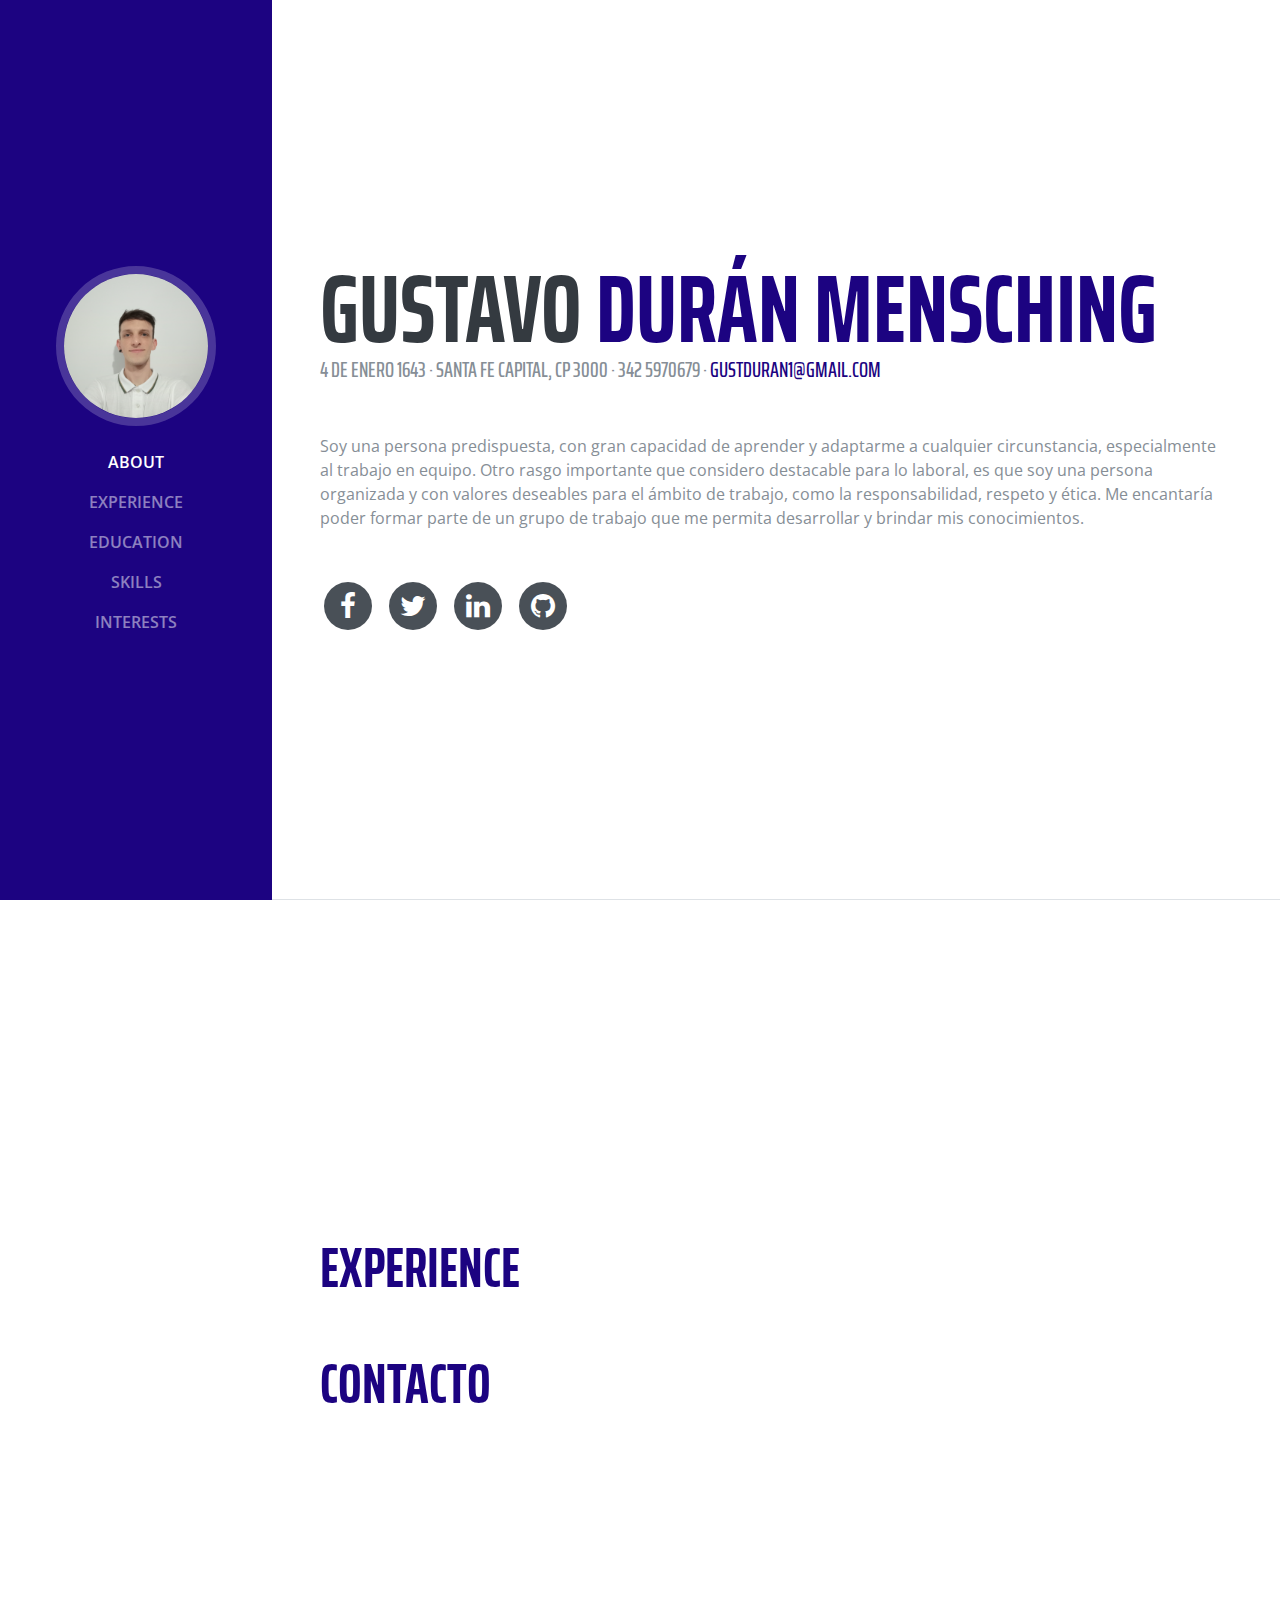
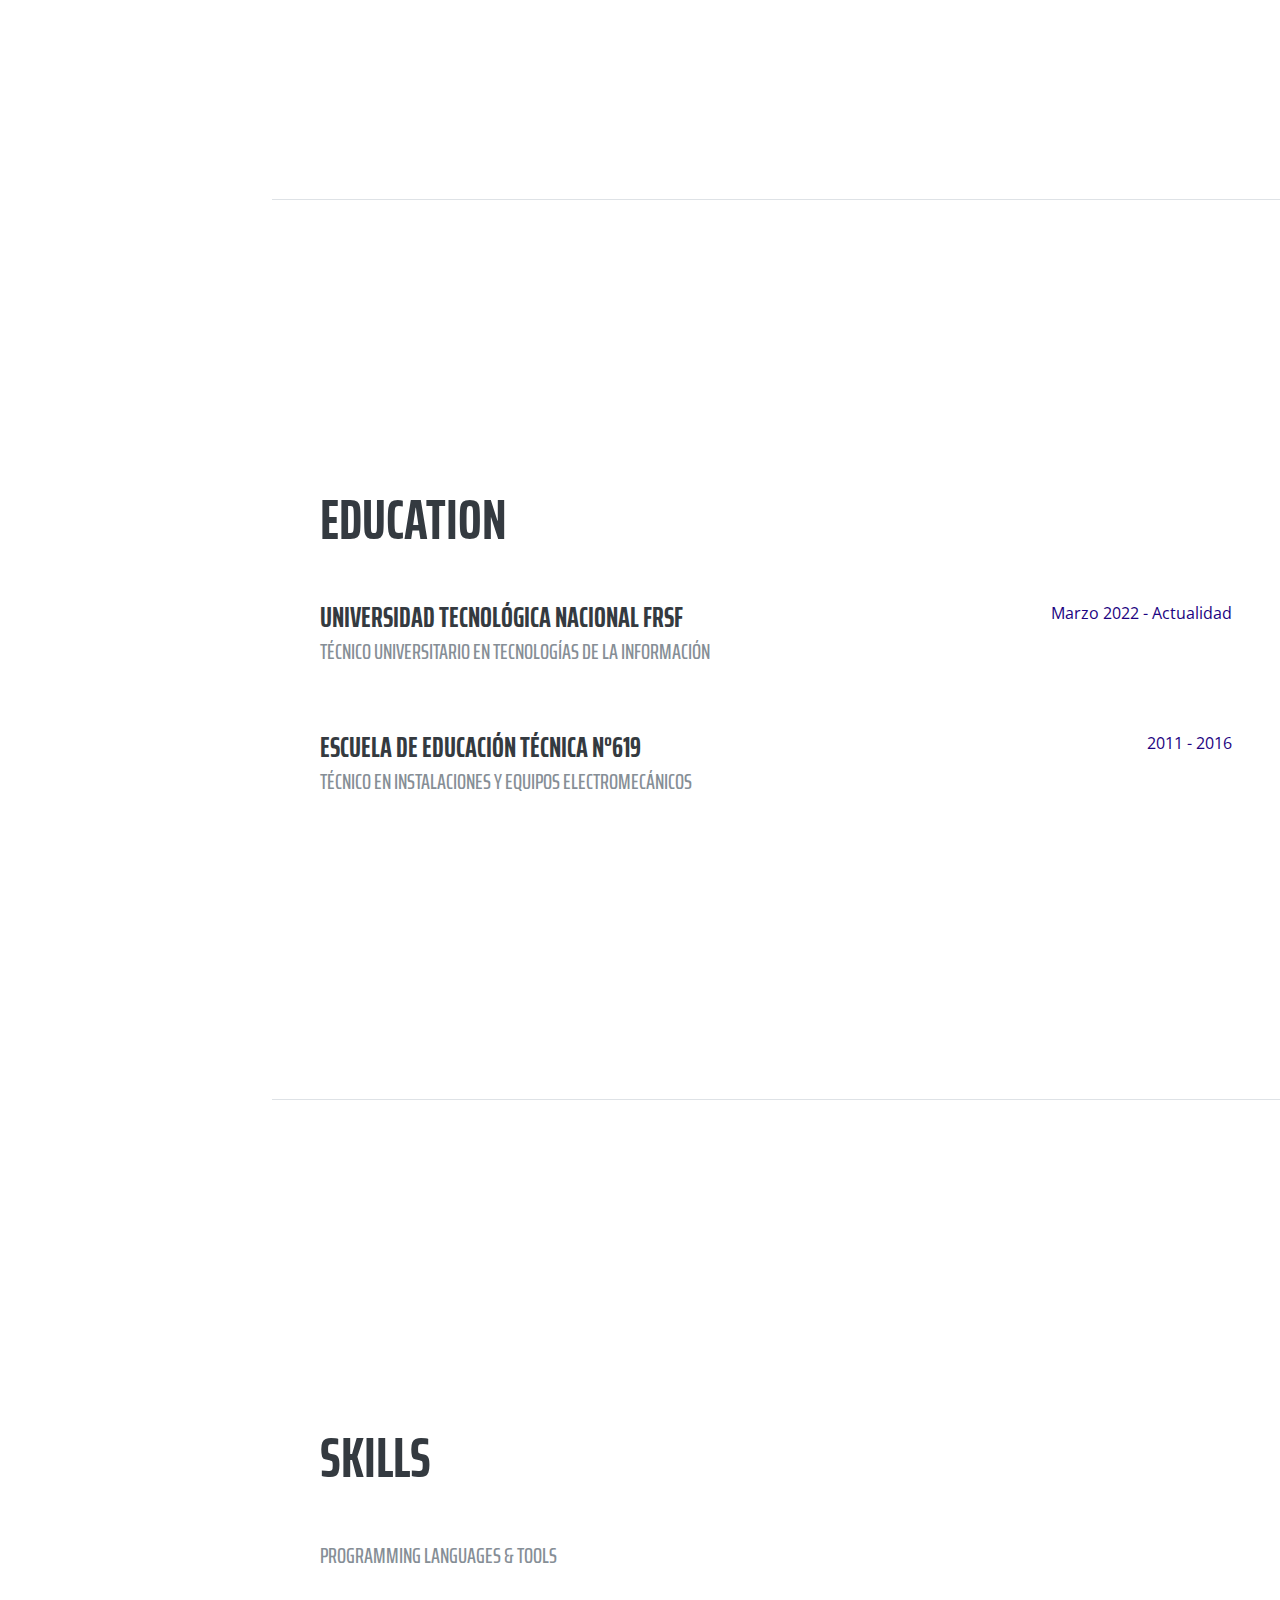
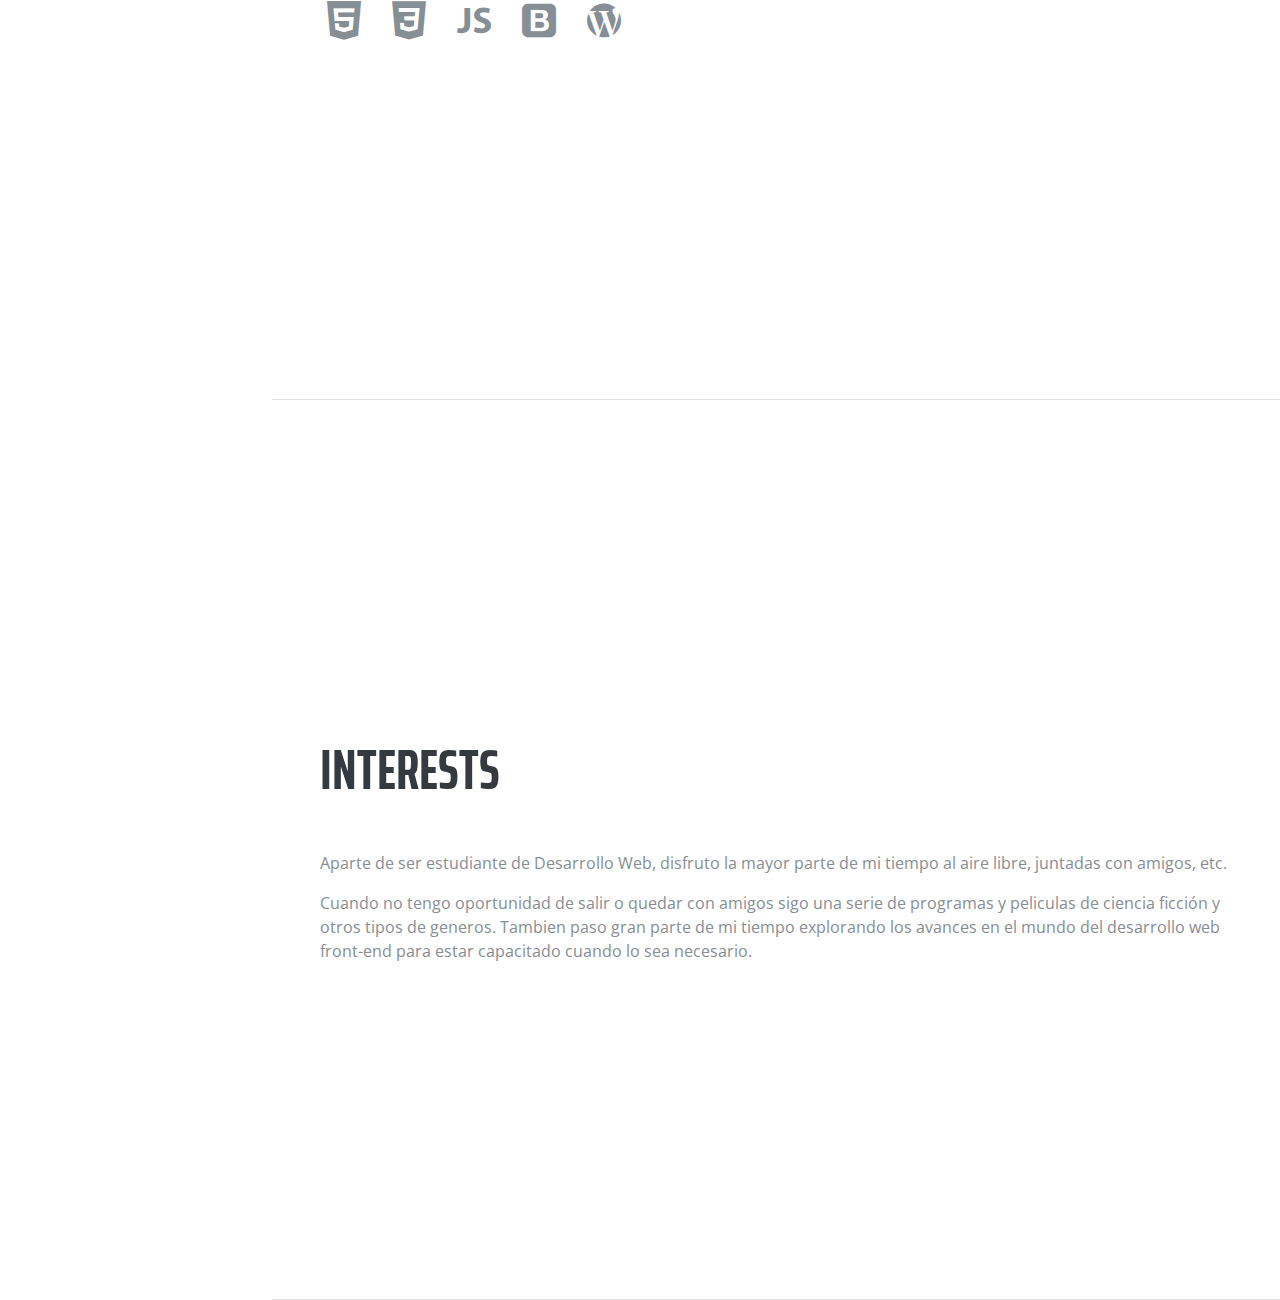
<file: index.html>
<!DOCTYPE html>
<html lang="en">
<head>

    <meta charset="UTF-8">
    <meta http-equiv="X-UA-Compatible" content="IE=edge">
    <meta name="viewport" content="width=device-width, initial-scale=1.0">

    <title>Gustavo Durán Mensching</title>

    <link href="vendor/bootstrap/css/bootstrap.min.css" rel="stylesheet">

    
    <link href="https://fonts.googleapis.com/css?family=Saira+Extra+Condensed:100,200,300,400,500,600,700,800,900" rel="stylesheet">
    <link href="https://fonts.googleapis.com/css?family=Open+Sans:300,300i,400,400i,600,600i,700,700i,800,800i" rel="stylesheet">
    <link href="vendor/font-awesome/css/font-awesome.min.css" rel="stylesheet">
    <link href="vendor/devicons/css/devicons.min.css" rel="stylesheet">
    <link href="vendor/simple-line-icons/css/simple-line-icons.css" rel="stylesheet">
    
    <link href="css/resume.min.css" rel="stylesheet">

</head>
<body id="page-top">

    <nav class="navbar navbar-expand-lg navbar-dark bg-primary fixed-top" id="sideNav">
        <a class="navbar-brand js-scroll-trigger" href="#page-top">
          <span class="d-block d-lg-none">Menú</span>
          <span class="d-none d-lg-block">
            <img class="img-fluid img-profile rounded-circle mx-auto mb-2" src="img/Foto CV.jpg" alt="">
          </span>
        </a>
        <button class="navbar-toggler" type="button" data-toggle="collapse" data-target="#navbarSupportedContent" aria-controls="navbarSupportedContent" aria-expanded="false" aria-label="Toggle navigation">
            <span class="navbar-toggler-icon"></span>
          </button>
          <div class="collapse navbar-collapse" id="navbarSupportedContent">
            <ul class="navbar-nav">
              <li class="nav-item">
                <a class="nav-link js-scroll-trigger" href="#about">About</a>
              </li>
              <li class="nav-item">
                <a class="nav-link js-scroll-trigger" href="#experience">Experience</a>
              </li>
              <li class="nav-item">
                <a class="nav-link js-scroll-trigger" href="#education">Education</a>
              </li>
              <li class="nav-item">
                <a class="nav-link js-scroll-trigger" href="#skills">Skills</a>
              </li>
              <li class="nav-item">
                <a class="nav-link js-scroll-trigger" href="#interests">Interests</a>
              </li>
            </ul>
          </div>
    </nav>

    <div class="container-fluid p-0">

        <section class="resume-section p-3 p-lg-5 d-flex d-column" id="about">
            <div class="my-auto">
              <h1 class="mb-0">Gustavo
                <span class="text-primary">Durán Mensching</span>
              </h1>
              <div class="subheading mb-5">4 de enero 1643 · Santa Fe Capital, CP 3000 · 342 5970679 ·
                <a href="mailto:name@email.com">gustduran1@gmail.com</a>
              </div>
              <p class="mb-5">Soy una persona predispuesta, con gran capacidad de aprender y adaptarme a cualquier circunstancia, especialmente al trabajo en equipo. Otro rasgo importante que considero destacable para lo laboral, es que soy una persona organizada y con valores deseables para el ámbito de trabajo, como la responsabilidad, respeto y ética. Me encantaría poder formar parte de un grupo de trabajo que me permita desarrollar y brindar mis conocimientos.</p>
              <ul class="list-inline list-social-icons mb-0">
                <li class="list-inline-item">
                  <a href="https://www.facebook.com/gusty.duran.3/" target="_blank">
                    <span class="fa-stack fa-lg">
                      <i class="fa fa-circle fa-stack-2x"></i>
                      <i class="fa fa-facebook fa-stack-1x fa-inverse"></i>
                    </span>
                  </a>
                </li>
                <li class="list-inline-item">
                  <a href="https://twitter.com/Gustiduran1" target="_blank">
                    <span class="fa-stack fa-lg">
                      <i class="fa fa-circle fa-stack-2x"></i>
                      <i class="fa fa-twitter fa-stack-1x fa-inverse"></i>
                    </span>
                  </a>
                </li>
                <li class="list-inline-item">
                  <a href="https://www.linkedin.com/in/gustavoduran-/" target="_blank">
                    <span class="fa-stack fa-lg">
                      <i class="fa fa-circle fa-stack-2x"></i>
                      <i class="fa fa-linkedin fa-stack-1x fa-inverse"></i>
                    </span>
                  </a>
                </li>
                <li class="list-inline-item">
                  <a href="https://github.com/GustavPro" target="_blank">
                    <span class="fa-stack fa-lg">
                      <i class="fa fa-circle fa-stack-2x"></i>
                      <i class="fa fa-github fa-stack-1x fa-inverse"></i>
                    </span>
                  </a>
                </li>
              </ul>
            </div>
        </section> 
        
        <section class="resume-section p-3 p-lg-5 d-flex flex-column" id="experience">
            <div class="my-auto">
              <h2 class="mb-5"><a href="experiencia.html">Experience</a></h2>
              <h2 class="mb-5"><a href="contacto.html">Contacto</a></h2>
            </div>
       
        </section>
              
        <section class="resume-section p-3 p-lg-5 d-flex flex-column" id="education">
                <div class="my-auto">
                  <h2 class="mb-5">Education</h2>
                  <div class="resume-item d-flex flex-column flex-md-row mb-5">
                    <div class="resume-content mr-auto">
                      <h3 class="mb-0">Universidad Tecnológica Nacional FRSF</h3>
                      <div class="subheading mb-3">Técnico Universitario en Tecnologías de la Información</div>
                    </div>
                    <div class="resume-date text-md-right">
                      <span class="text-primary">Marzo 2022 - Actualidad</span>
                    </div>
                  </div>
        
                  <div class="resume-item d-flex flex-column flex-md-row">
                    <div class="resume-content mr-auto">
                      <h3 class="mb-0">Escuela de Educación Técnica N°619</h3>
                      <div class="subheading mb-3">Técnico en Instalaciones y Equipos Electromecánicos</div>
                    </div>
                    <div class="resume-date text-md-right">
                      <span class="text-primary">2011 - 2016</span>
                    </div>
                  </div>
        
                </div>
        </section>

        <section class="resume-section p-3 p-lg-5 d-flex flex-column" id="skills">
            <div class="my-auto">
              <h2 class="mb-5">Skills</h2>
    
              <div class="subheading mb-3">Programming Languages &amp; Tools</div>
              <ul class="list-inline list-icons">
                <li class="list-inline-item">
                  <i class="devicons devicons-html5"></i>
                </li>
                <li class="list-inline-item">
                  <i class="devicons devicons-css3"></i>
                </li>
                <li class="list-inline-item">
                  <i class="devicons devicons-javascript"></i>
                </li>
                <li class="list-inline-item">
                  <i class="devicons devicons-bootstrap"></i>
                </li>
                <li class="list-inline-item">
                  <i class="devicons devicons-wordpress"></i>
                </li>                
              </ul>
        </section>

        <section class="resume-section p-3 p-lg-5 d-flex flex-column" id="interests">
            <div class="my-auto">
              <h2 class="mb-5">Interests</h2>
              <p>Aparte de ser estudiante de Desarrollo Web, disfruto la mayor parte de mi tiempo al aire libre, juntadas con amigos, etc.</p>
              <p class="mb-0">Cuando no tengo oportunidad de salir o quedar con amigos sigo una serie de programas y peliculas de ciencia ficción y otros tipos de generos. Tambien paso gran parte de mi tiempo explorando los avances en el mundo del desarrollo web front-end para estar capacitado cuando lo sea necesario.</p>
            </div>
        </section>

    
         <!-- Bootstrap core JavaScript -->
    <script src="vendor/jquery/jquery.min.js"></script>
    <script src="vendor/bootstrap/js/bootstrap.bundle.min.js"></script>

    <!-- Plugin JavaScript -->
    <script src="vendor/jquery-easing/jquery.easing.min.js"></script>

    <!-- Custom scripts for this template -->
    <script src="js/resume.min.js"></script>

    
</body>
</html>
</file>
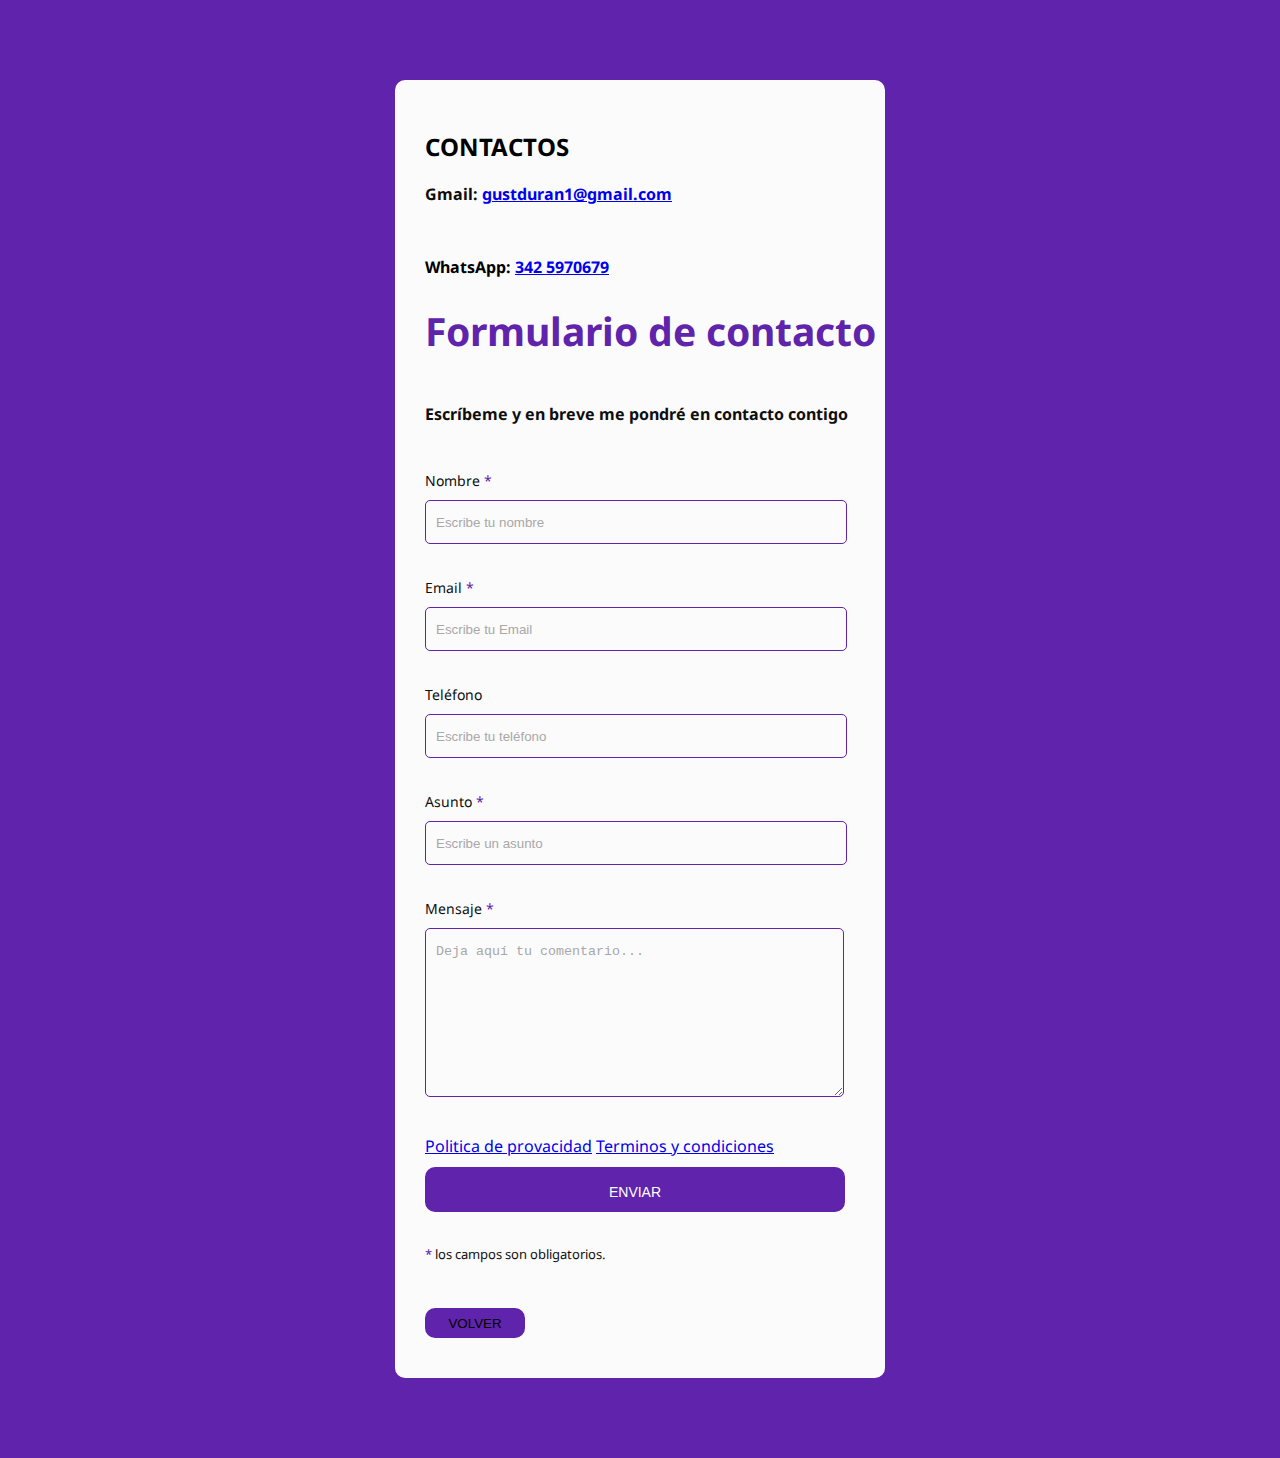
<file: contacto.html>
<!DOCTYPE html>
<html lang="en">
<head>
    <meta charset="UTF-8">
    <meta http-equiv="X-UA-Compatible" content="IE=edge">
    <meta name="viewport" content="width=device-width, initial-scale=1.0">
    <title>Contacto</title>
</head>
<style>
    @import url(https://fonts.googleapis.com/css?family=Noto+Sans);


body{
	height: 100%; 
	font-family: 'Noto Sans', sans-serif;
  background-color: #6023ab; 
}


.contact_form{	
	width: 460px; 
  height: auto;
  margin: 80px auto;
	border-radius: 10px;  
	padding-top: 30px;
	padding-bottom: 20px;  
  background-color: #fbfbfb; 
  padding-left: 30px; 
}


input{
	background-color: #fbfbfb; 
	width: 408px; 
	height: 40px; 
	border-radius: 5px;  
	border-style: solid; 
	border-width: 1px; 
	border-color: #6023ab; 
	margin-top: 10px;  
	padding-left: 10px;
  margin-bottom: 20px; 
}


textarea{
  background-color: #fbfbfb; 
	width: 405px; 
	height: 150px; 
	border-radius: 5px;  
	border-style: solid; 
	border-width: 1px; 
	border-color: #6023ab; 
	margin-top: 10px;  
	padding-left: 10px;
  margin-bottom: 20px; 
  padding-top: 15px; 
}


label{
  display: block; 
	float: center; 	
}


.enviar{
	height: 45px; 
	padding-left: 5px;
	padding-right: 5px; 	
	margin-bottom: 20px; 
	margin-top: 10px; 	
	text-transform: uppercase;
	background-color: #6023ab; 
	border-color: #6023ab; 
	border-style: solid; 
	border-radius: 10px;	
	width: 420px;   
  cursor: pointer;
}

.btn-secondary{
	height: 30px; 
	padding-left: 5px;
	padding-right: 5px; 	
	margin-bottom: 20px; 
	margin-top: 10px; 	
	text-transform: uppercase;
	background-color: #6023ab; 
	border-color: #6023ab; 
	border-style: solid; 
	border-radius: 10px;	
	width: 100px;   
  cursor: pointer;
}


button p{
	color: #fff; 
}


span{
	color: #6023ab; 
}


.aviso{
	font-size: 13px;  
	color: #0e0e0e;  
}


h1{
	font-size: 39px;  
	text-align: letf; 
	padding-bottom: 20px; 
	color: #6023ab;
}


h3{
	font-size: 16px; 
	padding-bottom: 30px;
	color: #0e0e0e;   
}


p{
	font-size: 14px; 
	color: #0e0e0e; 
}


::-webkit-input-placeholder {
 color: #a8a8a8;
}


::-webkit-textarea-placeholder {
 color: #a8a8a8;
}


.formulario input:focus{
	outline:0;
	border: 1px solid #97d848;
}


.formulario textarea:focus{
	outline:0;
	border: 1px solid #97d848;
}
</style>
<body>
    <div class="contact_form">

		<div>
			<h2>CONTACTOS</h2>
			<h3>Gmail: <a href="mailto:name@email.com">gustduran1@gmail.com</a></h3>
			<h4>WhatsApp: <a href="https://web.whatsapp.com/">342 5970679</a></h4>
		</div>

		<div class="formulario">			
      <h1>Formulario de contacto</h1>
				<h3>Escríbeme y en breve me pondré en contacto contigo</h3>				
						<form action="https://formsubmit.co/gustduran1@gmail.com" method="POST">
								<p>
									<label for="nombre" class="colocar_nombre">Nombre
										<span class="obligatorio">*</span>
									</label>
										<input type="text" name="nombre" id="nombre" required="obligatorio" placeholder="Escribe tu nombre">
								</p>
							
								<p>
									<label for="email" class="colocar_email">Email
										<span class="obligatorio">*</span>
									</label>
										<input type="email" name="email" id="email" required="obligatorio" placeholder="Escribe tu Email">
								</p>
						
								<p>
									<label for="telefone" class="colocar_telefono">Teléfono
									</label>
										<input type="tel" name="telefono" id="telefono" placeholder="Escribe tu teléfono">
								</p>				
							
								<p>
									<label for="asunto" class="colocar_asunto">Asunto
										<span class="obligatorio">*</span>
									</label>
										<input type="text" name="asunto" id="assunto" required="obligatorio" placeholder="Escribe un asunto">
								</p>		
							
								<p>
									<label for="mensaje" class="colocar_mensaje">Mensaje
										<span class="obligatorio">*</span>
									</label>                     
                               		  <textarea name="mensaje" class="texto_mensaje" id="mensaje" required="obligatorio" placeholder="Deja aquí tu comentario..."></textarea> 
                               	</p>	
								
								<div class="form-txt">
									<a href="#">Politica de provacidad</a> 
									<a href="#">Terminos y condiciones</a>
								</div>
						
								
								<a href="cuentaregresiva.html"><button class="enviar" type="submit" name="enviar_formulario" id="enviar"><p>Enviar</p></button></a>

								<p class="aviso">
									<span class="obligatorio"> * </span>los campos son obligatorios.
								</p>

								<input type="hidden" name="_next" value="https://espectacular-gota-de-lluvia-379b31.netlify.app">
								<input type="hidden" name="_captcha" value="false">
						</form>					
						
				<br>
				<a href="index.html"><button id="boton" type="button" class="btn-secondary">Volver</button></a>   

		</div>	
	</div>

	
</body>
</html>
</file>
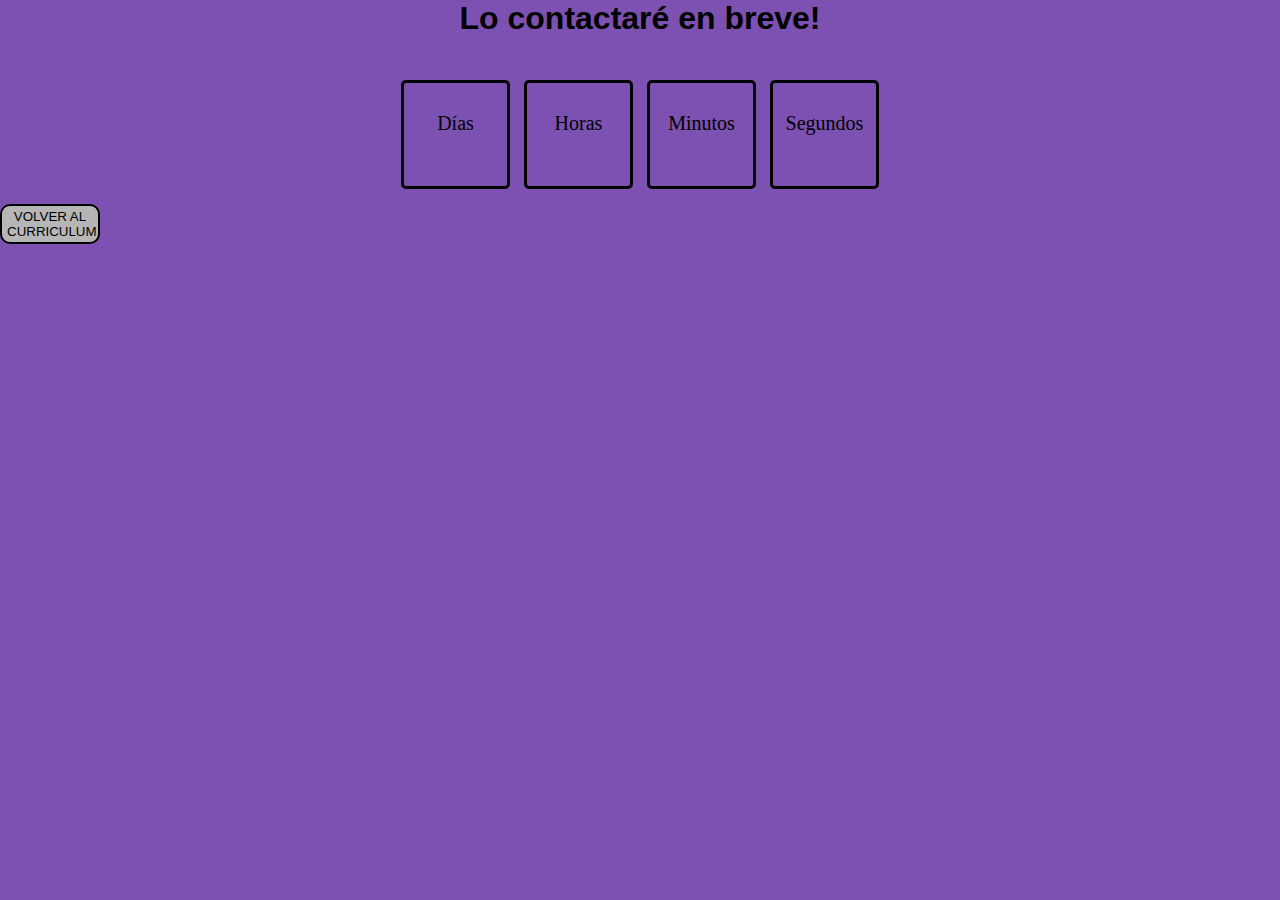
<file: cuentaregresiva.html>
<!DOCTYPE html>
<html lang="en">
<head>
    <meta charset="UTF-8">
    <meta http-equiv="X-UA-Compatible" content="IE=edge">
    <meta name="viewport" content="width=device-width, initial-scale=1.0">
    <title>Cuenta regresiva</title>
</head>
<script>
    const second = 1000,
      minute = second * 60,
      hour = minute * 60,
      day = hour * 10;

let countDown = new Date('Jul 01, 2023 00:59:59').getTime(),
    x = setInterval(function() {

      let now = new Date().getTime(),
          distance = countDown - now;

      document.getElementById('dias').innerText = Math.floor(distance / (day)),
        document.getElementById('horas').innerText = Math.floor((distance % (day)) / (hour)),
        document.getElementById('minutos').innerText = Math.floor((distance % (hour)) / (minute)),
        document.getElementById('segundos').innerText = Math.floor((distance % (minute)) / second);

    }, second)
</script>

<style>
*{
  box-sizing: border-box;
  margin: 0;
  padding: 0;
}

body{
    background-color: #7c51b1;
}
.contenedor {
  color: #000000;
  text-align: center;
}
.cartel {
  width: 109px;
  height: 109px;
  padding: 10px 0px 5px 0px;
  text-align: center;
  display: inline-block;
  margin: 5px;
  border: 3px solid #000000;
  border-radius: 5px;
}
.cartel>div{
  font-size: 50px;
  font-family: 'Chela One', sans serif;
  animation: fade 3s;
  line-height: 30px;
  margin-top: 5px;
}
.cartel>div>h3 {
  margin-top: 15px;
  font-size: 20px;
  font-weight: normal;
}
.h3 {
  bottom: 0;
  margin: 0 auto ;
}
.contenedor {
  margin-top: 3%;
}
.contenido {
  width: 80%;
  margin: 0 auto;
  border: 0px solid black;
  z-index: 10;
}
li {
  display: inline-block;
  font-size: 1.5em;
  list-style-type: none;
  padding: 1em;
  text-transform: uppercase;
}
li span {
  display: block;
  font-size: 4.5rem;
}
.numeros {
  font-family: 'Chela one', sans-serif;
  font-size: 60px;
  transition: .3s;
  animation-name: fade;
  animation-duration: 3s;
}
.responsivo1 {
  display: inline-block
}
.responsivo2 {
  display: inline-block
}
@media (max-width: 450px) {  
  .contenedor {
    margin-top: 15%;
  }
  .banner {
   margin-bottom: 30px; 
  }
  .cartel {
    height: 99px;
    width: 99px;
  }
  .cartel>div{
    font-size: 45px;
  }
  .cartel>div>h3 {
    font-size: 15px;
    margin-top: 0px;
  }
}
@keyframes fade {
            0%   {
      opacity: 0;
  }
             30%   {
      opacity: 0;
  }  
            100% {
      opacity: 1;
            }
}

.btn-secondary{
	height: 40px; 
	padding-left: 5px;
	padding-right: 5px; 	
	margin-bottom: 20px; 
	margin-top: 10px; 	
	text-transform: uppercase;
	background-color: #b6b6b6; 
	border-color: #000000; 
	border-style: solid; 
	border-radius: 10px;	
	width: 100px;   
  cursor: pointer;
    
}
.cont{
    font-family: Arial;
    text-align: center;
    
}
</style>
<body>
    <div class="cont">
        <h1>Lo contactaré en breve!</h1>
    </div>
    <div class="contenedor"> 
        <div class="contenido">
          <div class="contador">
            <div class="responsivo1">
              <div class="cartel">
              <div id="dias"></div>
              <div class="h3"><h3>Días</h3></div>
            </div>
              <div class="cartel">
              <div id="horas"></div>
              <div class="h3"><h3>Horas</h3></div>
            </div>
            </div>
            <div class="responsivo2">
            <div class="cartel">
              <div id="minutos"></div>
              <div class="h3"><h3>Minutos</h3></div>
            </div>
            <div class="cartel">
              <div id="segundos"></div>
              <div class="h3"><h3>Segundos</h3></div>
            </div>
            </div>
          </div>
        </div>
      </div>
      <a href="index.html"><button id="boton" type="button" class="btn-secondary">Volver al curriculum</button></a>
</body>
</html>
</file>
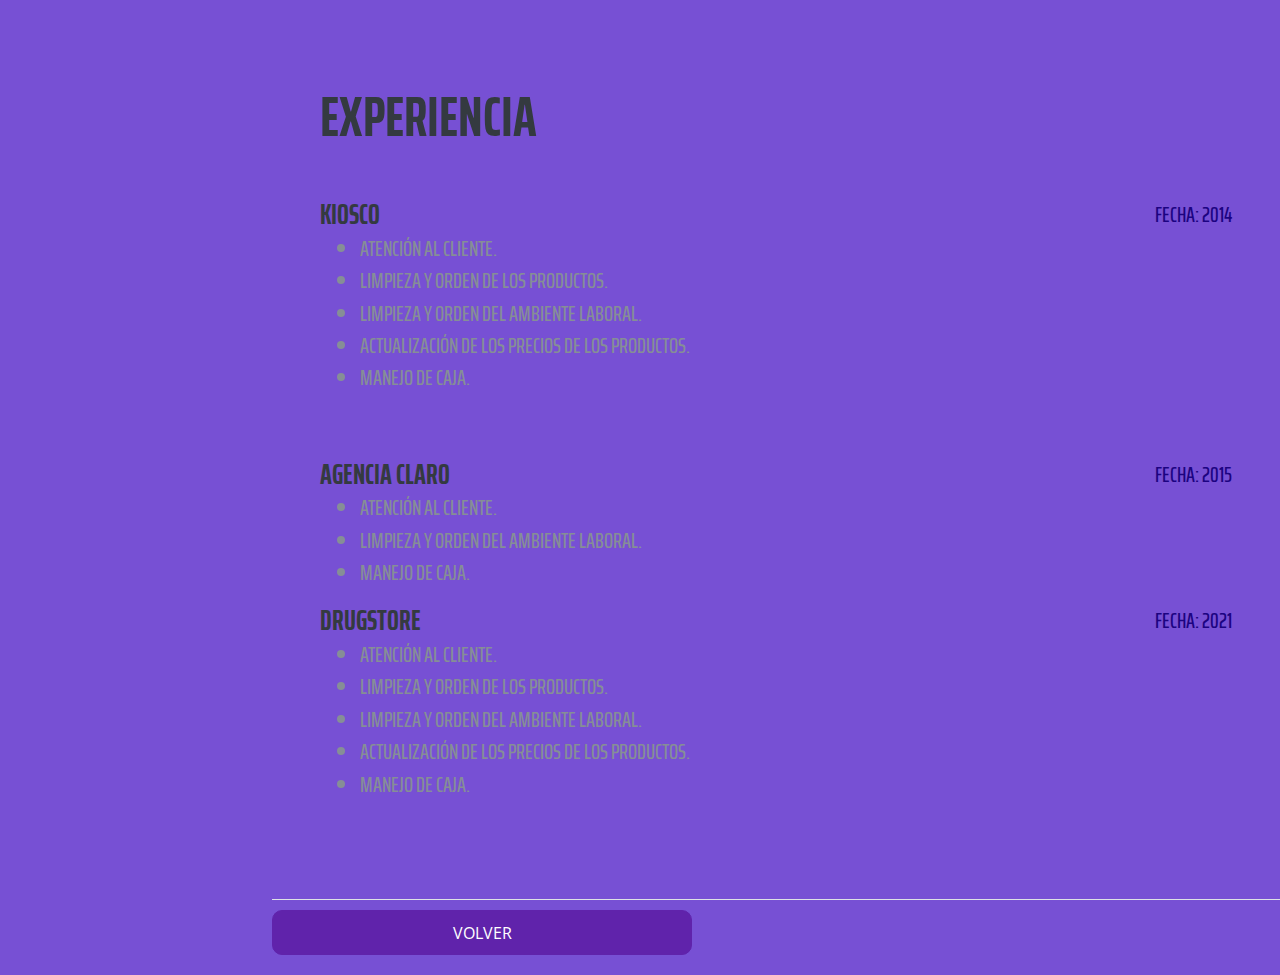
<file: experiencia.html>
<!DOCTYPE html>
<html lang="en">
<head>
    <meta charset="UTF-8">
    <meta http-equiv="X-UA-Compatible" content="IE=edge">
    <meta name="viewport" content="width=device-width, initial-scale=1.0">
    <title>Experiencia</title>

    <link href="vendor/bootstrap/css/bootstrap.min.css" rel="stylesheet">

    
    <link href="https://fonts.googleapis.com/css?family=Saira+Extra+Condensed:100,200,300,400,500,600,700,800,900" rel="stylesheet">
    <link href="https://fonts.googleapis.com/css?family=Open+Sans:300,300i,400,400i,600,600i,700,700i,800,800i" rel="stylesheet">
    <link href="vendor/font-awesome/css/font-awesome.min.css" rel="stylesheet">
    <link href="vendor/devicons/css/devicons.min.css" rel="stylesheet">
    <link href="vendor/simple-line-icons/css/simple-line-icons.css" rel="stylesheet">

    
    <link href="css/resume.min.css" rel="stylesheet">
</head>
<body>
    <style>
        body {
            background-color: rgb(119, 80, 212);
        }
        #boton {
          height: 45px; 
	        padding-left: 5px;
	        padding-right: 5px; 	
	        margin-bottom: 20px; 
	        margin-top: 10px; 	
	        text-transform: uppercase;
	        background-color: #6023ab; 
	        border-color: #6023ab; 
	        border-style: solid; 
	        border-radius: 10px;	
	        width: 420px;   
          cursor: pointer;
        }
    </style>
     <section class="resume-section p-3 p-lg-5 d-flex flex-column" id="education">
            <div class="my-auto">
              <h2 class="mb-5">Experiencia</h2>
              <div class="resume-item d-flex flex-column flex-md-row mb-5">
                <div class="resume-content mr-auto">
                  <h3 class="mb-0">Kiosco</h3>
                  <div class="subheading mb-3">
                    <ul>
                      <li>Atención al cliente.</li>
                      <li>Limpieza y orden de los productos.</li>
                      <li>Limpieza y orden del ambiente laboral.</li>
                      <li>Actualización de los precios de los productos.</li>
                      <li>Manejo de caja.</li>
                    </ul>
                  </div>
                </div>
                <div class="resume-date text-md-right">
                  <span class="text-primary subheading mb-3">FECHA: 2014</span>
                </div>
              </div>
    
              <div class="resume-item d-flex flex-column flex-md-row">
                <div class="resume-content mr-auto">
                  <h3 class="mb-0">Agencia Claro</h3>
                  <div class="subheading mb-3">
                    <ul>
                      <li>Atención al cliente.</li>
                      <li>Limpieza y orden del ambiente laboral.</li>
                      <li>Manejo de caja.</li>
                    </ul>
                  </div>
                </div>
                <div class="resume-date text-md-right">
                  <span class="text-primary subheading mb-3">FECHA: 2015</span>
                </div>
              </div>
              <div class="resume-item d-flex flex-column flex-md-row">
                <div class="resume-content mr-auto">
                  <h3 class="mb-0">Drugstore</h3>
                  <div class="subheading mb-3">
                    <ul>
                      <li>Atención al cliente.</li>
                      <li>Limpieza y orden de los productos.</li>
                      <li>Limpieza y orden del ambiente laboral.</li>
                      <li>Actualización de los precios de los productos.</li>
                      <li>Manejo de caja.</li>
                    </ul>
                  </div>
                </div>
                <div class="resume-date text-md-right">
                  <span class="text-primary subheading mb-3">FECHA: 2021</span>
                </div>
              </div>
            </div>
    </section>
    <section>
      <div>
          <a href="index.html"><button id="boton" type="button" class="btn btn-secondary">Volver</button></a>   
      </div>
  </section>
</body>
</html>
</file>
<file: vendor/simple-line-icons/css/simple-line-icons.css>
@font-face {
  font-family: 'simple-line-icons';
  src: url('../fonts/Simple-Line-Icons.eot?v=2.4.0');
  src: url('../fonts/Simple-Line-Icons.eot?v=2.4.0#iefix') format('embedded-opentype'), url('../fonts/Simple-Line-Icons.woff2?v=2.4.0') format('woff2'), url('../fonts/Simple-Line-Icons.ttf?v=2.4.0') format('truetype'), url('../fonts/Simple-Line-Icons.woff?v=2.4.0') format('woff'), url('../fonts/Simple-Line-Icons.svg?v=2.4.0#simple-line-icons') format('svg');
  font-weight: normal;
  font-style: normal;
}
/*
 Use the following CSS code if you want to have a class per icon.
 Instead of a list of all class selectors, you can use the generic [class*="icon-"] selector, but it's slower:
*/
.icon-user,
.icon-people,
.icon-user-female,
.icon-user-follow,
.icon-user-following,
.icon-user-unfollow,
.icon-login,
.icon-logout,
.icon-emotsmile,
.icon-phone,
.icon-call-end,
.icon-call-in,
.icon-call-out,
.icon-map,
.icon-location-pin,
.icon-direction,
.icon-directions,
.icon-compass,
.icon-layers,
.icon-menu,
.icon-list,
.icon-options-vertical,
.icon-options,
.icon-arrow-down,
.icon-arrow-left,
.icon-arrow-right,
.icon-arrow-up,
.icon-arrow-up-circle,
.icon-arrow-left-circle,
.icon-arrow-right-circle,
.icon-arrow-down-circle,
.icon-check,
.icon-clock,
.icon-plus,
.icon-minus,
.icon-close,
.icon-event,
.icon-exclamation,
.icon-organization,
.icon-trophy,
.icon-screen-smartphone,
.icon-screen-desktop,
.icon-plane,
.icon-notebook,
.icon-mustache,
.icon-mouse,
.icon-magnet,
.icon-energy,
.icon-disc,
.icon-cursor,
.icon-cursor-move,
.icon-crop,
.icon-chemistry,
.icon-speedometer,
.icon-shield,
.icon-screen-tablet,
.icon-magic-wand,
.icon-hourglass,
.icon-graduation,
.icon-ghost,
.icon-game-controller,
.icon-fire,
.icon-eyeglass,
.icon-envelope-open,
.icon-envelope-letter,
.icon-bell,
.icon-badge,
.icon-anchor,
.icon-wallet,
.icon-vector,
.icon-speech,
.icon-puzzle,
.icon-printer,
.icon-present,
.icon-playlist,
.icon-pin,
.icon-picture,
.icon-handbag,
.icon-globe-alt,
.icon-globe,
.icon-folder-alt,
.icon-folder,
.icon-film,
.icon-feed,
.icon-drop,
.icon-drawer,
.icon-docs,
.icon-doc,
.icon-diamond,
.icon-cup,
.icon-calculator,
.icon-bubbles,
.icon-briefcase,
.icon-book-open,
.icon-basket-loaded,
.icon-basket,
.icon-bag,
.icon-action-undo,
.icon-action-redo,
.icon-wrench,
.icon-umbrella,
.icon-trash,
.icon-tag,
.icon-support,
.icon-frame,
.icon-size-fullscreen,
.icon-size-actual,
.icon-shuffle,
.icon-share-alt,
.icon-share,
.icon-rocket,
.icon-question,
.icon-pie-chart,
.icon-pencil,
.icon-note,
.icon-loop,
.icon-home,
.icon-grid,
.icon-graph,
.icon-microphone,
.icon-music-tone-alt,
.icon-music-tone,
.icon-earphones-alt,
.icon-earphones,
.icon-equalizer,
.icon-like,
.icon-dislike,
.icon-control-start,
.icon-control-rewind,
.icon-control-play,
.icon-control-pause,
.icon-control-forward,
.icon-control-end,
.icon-volume-1,
.icon-volume-2,
.icon-volume-off,
.icon-calendar,
.icon-bulb,
.icon-chart,
.icon-ban,
.icon-bubble,
.icon-camrecorder,
.icon-camera,
.icon-cloud-download,
.icon-cloud-upload,
.icon-envelope,
.icon-eye,
.icon-flag,
.icon-heart,
.icon-info,
.icon-key,
.icon-link,
.icon-lock,
.icon-lock-open,
.icon-magnifier,
.icon-magnifier-add,
.icon-magnifier-remove,
.icon-paper-clip,
.icon-paper-plane,
.icon-power,
.icon-refresh,
.icon-reload,
.icon-settings,
.icon-star,
.icon-symbol-female,
.icon-symbol-male,
.icon-target,
.icon-credit-card,
.icon-paypal,
.icon-social-tumblr,
.icon-social-twitter,
.icon-social-facebook,
.icon-social-instagram,
.icon-social-linkedin,
.icon-social-pinterest,
.icon-social-github,
.icon-social-google,
.icon-social-reddit,
.icon-social-skype,
.icon-social-dribbble,
.icon-social-behance,
.icon-social-foursqare,
.icon-social-soundcloud,
.icon-social-spotify,
.icon-social-stumbleupon,
.icon-social-youtube,
.icon-social-dropbox,
.icon-social-vkontakte,
.icon-social-steam {
  font-family: 'simple-line-icons';
  speak: none;
  font-style: normal;
  font-weight: normal;
  font-variant: normal;
  text-transform: none;
  line-height: 1;
  /* Better Font Rendering =========== */
  -webkit-font-smoothing: antialiased;
  -moz-osx-font-smoothing: grayscale;
}
.icon-user:before {
  content: "\e005";
}
.icon-people:before {
  content: "\e001";
}
.icon-user-female:before {
  content: "\e000";
}
.icon-user-follow:before {
  content: "\e002";
}
.icon-user-following:before {
  content: "\e003";
}
.icon-user-unfollow:before {
  content: "\e004";
}
.icon-login:before {
  content: "\e066";
}
.icon-logout:before {
  content: "\e065";
}
.icon-emotsmile:before {
  content: "\e021";
}
.icon-phone:before {
  content: "\e600";
}
.icon-call-end:before {
  content: "\e048";
}
.icon-call-in:before {
  content: "\e047";
}
.icon-call-out:before {
  content: "\e046";
}
.icon-map:before {
  content: "\e033";
}
.icon-location-pin:before {
  content: "\e096";
}
.icon-direction:before {
  content: "\e042";
}
.icon-directions:before {
  content: "\e041";
}
.icon-compass:before {
  content: "\e045";
}
.icon-layers:before {
  content: "\e034";
}
.icon-menu:before {
  content: "\e601";
}
.icon-list:before {
  content: "\e067";
}
.icon-options-vertical:before {
  content: "\e602";
}
.icon-options:before {
  content: "\e603";
}
.icon-arrow-down:before {
  content: "\e604";
}
.icon-arrow-left:before {
  content: "\e605";
}
.icon-arrow-right:before {
  content: "\e606";
}
.icon-arrow-up:before {
  content: "\e607";
}
.icon-arrow-up-circle:before {
  content: "\e078";
}
.icon-arrow-left-circle:before {
  content: "\e07a";
}
.icon-arrow-right-circle:before {
  content: "\e079";
}
.icon-arrow-down-circle:before {
  content: "\e07b";
}
.icon-check:before {
  content: "\e080";
}
.icon-clock:before {
  content: "\e081";
}
.icon-plus:before {
  content: "\e095";
}
.icon-minus:before {
  content: "\e615";
}
.icon-close:before {
  content: "\e082";
}
.icon-event:before {
  content: "\e619";
}
.icon-exclamation:before {
  content: "\e617";
}
.icon-organization:before {
  content: "\e616";
}
.icon-trophy:before {
  content: "\e006";
}
.icon-screen-smartphone:before {
  content: "\e010";
}
.icon-screen-desktop:before {
  content: "\e011";
}
.icon-plane:before {
  content: "\e012";
}
.icon-notebook:before {
  content: "\e013";
}
.icon-mustache:before {
  content: "\e014";
}
.icon-mouse:before {
  content: "\e015";
}
.icon-magnet:before {
  content: "\e016";
}
.icon-energy:before {
  content: "\e020";
}
.icon-disc:before {
  content: "\e022";
}
.icon-cursor:before {
  content: "\e06e";
}
.icon-cursor-move:before {
  content: "\e023";
}
.icon-crop:before {
  content: "\e024";
}
.icon-chemistry:before {
  content: "\e026";
}
.icon-speedometer:before {
  content: "\e007";
}
.icon-shield:before {
  content: "\e00e";
}
.icon-screen-tablet:before {
  content: "\e00f";
}
.icon-magic-wand:before {
  content: "\e017";
}
.icon-hourglass:before {
  content: "\e018";
}
.icon-graduation:before {
  content: "\e019";
}
.icon-ghost:before {
  content: "\e01a";
}
.icon-game-controller:before {
  content: "\e01b";
}
.icon-fire:before {
  content: "\e01c";
}
.icon-eyeglass:before {
  content: "\e01d";
}
.icon-envelope-open:before {
  content: "\e01e";
}
.icon-envelope-letter:before {
  content: "\e01f";
}
.icon-bell:before {
  content: "\e027";
}
.icon-badge:before {
  content: "\e028";
}
.icon-anchor:before {
  content: "\e029";
}
.icon-wallet:before {
  content: "\e02a";
}
.icon-vector:before {
  content: "\e02b";
}
.icon-speech:before {
  content: "\e02c";
}
.icon-puzzle:before {
  content: "\e02d";
}
.icon-printer:before {
  content: "\e02e";
}
.icon-present:before {
  content: "\e02f";
}
.icon-playlist:before {
  content: "\e030";
}
.icon-pin:before {
  content: "\e031";
}
.icon-picture:before {
  content: "\e032";
}
.icon-handbag:before {
  content: "\e035";
}
.icon-globe-alt:before {
  content: "\e036";
}
.icon-globe:before {
  content: "\e037";
}
.icon-folder-alt:before {
  content: "\e039";
}
.icon-folder:before {
  content: "\e089";
}
.icon-film:before {
  content: "\e03a";
}
.icon-feed:before {
  content: "\e03b";
}
.icon-drop:before {
  content: "\e03e";
}
.icon-drawer:before {
  content: "\e03f";
}
.icon-docs:before {
  content: "\e040";
}
.icon-doc:before {
  content: "\e085";
}
.icon-diamond:before {
  content: "\e043";
}
.icon-cup:before {
  content: "\e044";
}
.icon-calculator:before {
  content: "\e049";
}
.icon-bubbles:before {
  content: "\e04a";
}
.icon-briefcase:before {
  content: "\e04b";
}
.icon-book-open:before {
  content: "\e04c";
}
.icon-basket-loaded:before {
  content: "\e04d";
}
.icon-basket:before {
  content: "\e04e";
}
.icon-bag:before {
  content: "\e04f";
}
.icon-action-undo:before {
  content: "\e050";
}
.icon-action-redo:before {
  content: "\e051";
}
.icon-wrench:before {
  content: "\e052";
}
.icon-umbrella:before {
  content: "\e053";
}
.icon-trash:before {
  content: "\e054";
}
.icon-tag:before {
  content: "\e055";
}
.icon-support:before {
  content: "\e056";
}
.icon-frame:before {
  content: "\e038";
}
.icon-size-fullscreen:before {
  content: "\e057";
}
.icon-size-actual:before {
  content: "\e058";
}
.icon-shuffle:before {
  content: "\e059";
}
.icon-share-alt:before {
  content: "\e05a";
}
.icon-share:before {
  content: "\e05b";
}
.icon-rocket:before {
  content: "\e05c";
}
.icon-question:before {
  content: "\e05d";
}
.icon-pie-chart:before {
  content: "\e05e";
}
.icon-pencil:before {
  content: "\e05f";
}
.icon-note:before {
  content: "\e060";
}
.icon-loop:before {
  content: "\e064";
}
.icon-home:before {
  content: "\e069";
}
.icon-grid:before {
  content: "\e06a";
}
.icon-graph:before {
  content: "\e06b";
}
.icon-microphone:before {
  content: "\e063";
}
.icon-music-tone-alt:before {
  content: "\e061";
}
.icon-music-tone:before {
  content: "\e062";
}
.icon-earphones-alt:before {
  content: "\e03c";
}
.icon-earphones:before {
  content: "\e03d";
}
.icon-equalizer:before {
  content: "\e06c";
}
.icon-like:before {
  content: "\e068";
}
.icon-dislike:before {
  content: "\e06d";
}
.icon-control-start:before {
  content: "\e06f";
}
.icon-control-rewind:before {
  content: "\e070";
}
.icon-control-play:before {
  content: "\e071";
}
.icon-control-pause:before {
  content: "\e072";
}
.icon-control-forward:before {
  content: "\e073";
}
.icon-control-end:before {
  content: "\e074";
}
.icon-volume-1:before {
  content: "\e09f";
}
.icon-volume-2:before {
  content: "\e0a0";
}
.icon-volume-off:before {
  content: "\e0a1";
}
.icon-calendar:before {
  content: "\e075";
}
.icon-bulb:before {
  content: "\e076";
}
.icon-chart:before {
  content: "\e077";
}
.icon-ban:before {
  content: "\e07c";
}
.icon-bubble:before {
  content: "\e07d";
}
.icon-camrecorder:before {
  content: "\e07e";
}
.icon-camera:before {
  content: "\e07f";
}
.icon-cloud-download:before {
  content: "\e083";
}
.icon-cloud-upload:before {
  content: "\e084";
}
.icon-envelope:before {
  content: "\e086";
}
.icon-eye:before {
  content: "\e087";
}
.icon-flag:before {
  content: "\e088";
}
.icon-heart:before {
  content: "\e08a";
}
.icon-info:before {
  content: "\e08b";
}
.icon-key:before {
  content: "\e08c";
}
.icon-link:before {
  content: "\e08d";
}
.icon-lock:before {
  content: "\e08e";
}
.icon-lock-open:before {
  content: "\e08f";
}
.icon-magnifier:before {
  content: "\e090";
}
.icon-magnifier-add:before {
  content: "\e091";
}
.icon-magnifier-remove:before {
  content: "\e092";
}
.icon-paper-clip:before {
  content: "\e093";
}
.icon-paper-plane:before {
  content: "\e094";
}
.icon-power:before {
  content: "\e097";
}
.icon-refresh:before {
  content: "\e098";
}
.icon-reload:before {
  content: "\e099";
}
.icon-settings:before {
  content: "\e09a";
}
.icon-star:before {
  content: "\e09b";
}
.icon-symbol-female:before {
  content: "\e09c";
}
.icon-symbol-male:before {
  content: "\e09d";
}
.icon-target:before {
  content: "\e09e";
}
.icon-credit-card:before {
  content: "\e025";
}
.icon-paypal:before {
  content: "\e608";
}
.icon-social-tumblr:before {
  content: "\e00a";
}
.icon-social-twitter:before {
  content: "\e009";
}
.icon-social-facebook:before {
  content: "\e00b";
}
.icon-social-instagram:before {
  content: "\e609";
}
.icon-social-linkedin:before {
  content: "\e60a";
}
.icon-social-pinterest:before {
  content: "\e60b";
}
.icon-social-github:before {
  content: "\e60c";
}
.icon-social-google:before {
  content: "\e60d";
}
.icon-social-reddit:before {
  content: "\e60e";
}
.icon-social-skype:before {
  content: "\e60f";
}
.icon-social-dribbble:before {
  content: "\e00d";
}
.icon-social-behance:before {
  content: "\e610";
}
.icon-social-foursqare:before {
  content: "\e611";
}
.icon-social-soundcloud:before {
  content: "\e612";
}
.icon-social-spotify:before {
  content: "\e613";
}
.icon-social-stumbleupon:before {
  content: "\e614";
}
.icon-social-youtube:before {
  content: "\e008";
}
.icon-social-dropbox:before {
  content: "\e00c";
}
.icon-social-vkontakte:before {
  content: "\e618";
}
.icon-social-steam:before {
  content: "\e620";
}
</file>
<file: vendor/devicons/css/devicons.min.css>
/*!
 *  Devicons 1.8.0 made by Theodore Vorillas / http://vorillaz.com 
 */
@font-face{font-family:devicons;src:url(../fonts/devicons.eot?xqxft6);src:url(../fonts/devicons.eot?#iefixxqxft6) format("embedded-opentype"),url(../fonts/devicons.woff?xqxft6) format("woff"),url(../fonts/devicons.ttf?xqxft6) format("truetype"),url(../fonts/devicons.svg?xqxft6#devicons) format("svg");font-weight:400;font-style:normal}.devicons{font-family:devicons;speak:none;font-style:normal;font-weight:400;font-variant:normal;text-transform:none;line-height:1;-webkit-font-smoothing:antialiased;-moz-osx-font-smoothing:grayscale}.devicons-git:before{content:"\e602"}.devicons-git_compare:before{content:"\e628"}.devicons-git_branch:before{content:"\e625"}.devicons-git_commit:before{content:"\e629"}.devicons-git_pull_request:before{content:"\e626"}.devicons-git_merge:before{content:"\e627"}.devicons-bitbucket:before{content:"\e603"}.devicons-github_alt:before{content:"\e608"}.devicons-github_badge:before{content:"\e609"}.devicons-github:before{content:"\e60a"}.devicons-github_full:before{content:"\e617"}.devicons-java:before{content:"\e638"}.devicons-ruby:before{content:"\e639"}.devicons-scala:before{content:"\e637"}.devicons-python:before{content:"\e63c"}.devicons-go:before{content:"\e624"}.devicons-ruby_on_rails:before{content:"\e63b"}.devicons-django:before{content:"\e61d"}.devicons-markdown:before{content:"\e63e"}.devicons-php:before{content:"\e63d"}.devicons-mysql:before{content:"\e604"}.devicons-streamline:before{content:"\e605"}.devicons-database:before{content:"\e606"}.devicons-laravel:before{content:"\e63f"}.devicons-javascript:before{content:"\e64e"}.devicons-angular:before{content:"\e653"}.devicons-backbone:before{content:"\e652"}.devicons-coffeescript:before{content:"\e651"}.devicons-jquery:before{content:"\e650"}.devicons-modernizr:before{content:"\e620"}.devicons-jquery_ui:before{content:"\e654"}.devicons-ember:before{content:"\e61b"}.devicons-dojo:before{content:"\e61c"}.devicons-nodejs:before{content:"\e619"}.devicons-nodejs_small:before{content:"\e618"}.devicons-javascript_shield:before{content:"\e64f"}.devicons-bootstrap:before{content:"\e647"}.devicons-sass:before{content:"\e64b"}.devicons-css3_full:before{content:"\e64a"}.devicons-css3:before{content:"\e649"}.devicons-html5:before{content:"\e636"}.devicons-html5_multimedia:before{content:"\e632"}.devicons-html5_device_access:before{content:"\e633"}.devicons-html5_3d_effects:before{content:"\e635"}.devicons-html5_connectivity:before{content:"\e634"}.devicons-ghost_small:before{content:"\e614"}.devicons-ghost:before{content:"\e61f"}.devicons-magento:before{content:"\e640"}.devicons-joomla:before{content:"\e641"}.devicons-jekyll_small:before{content:"\e60d"}.devicons-drupal:before{content:"\e642"}.devicons-wordpress:before{content:"\e60b"}.devicons-grunt:before{content:"\e64c"}.devicons-bower:before{content:"\e64d"}.devicons-npm:before{content:"\e61e"}.devicons-yahoo_small:before{content:"\e62b"}.devicons-yahoo:before{content:"\e615"}.devicons-bing_small:before{content:"\e600"}.devicons-windows:before{content:"\e60f"}.devicons-linux:before{content:"\e612"}.devicons-ubuntu:before{content:"\e63a"}.devicons-android:before{content:"\e60e"}.devicons-apple:before{content:"\e611"}.devicons-appstore:before{content:"\e613"}.devicons-phonegap:before{content:"\e630"}.devicons-blackberry:before{content:"\e623"}.devicons-stackoverflow:before{content:"\e610"}.devicons-techcrunch:before{content:"\e62c"}.devicons-codrops:before{content:"\e62f"}.devicons-css_tricks:before{content:"\e601"}.devicons-smashing_magazine:before{content:"\e62d"}.devicons-netmagazine:before{content:"\e62e"}.devicons-codepen:before{content:"\e616"}.devicons-cssdeck:before{content:"\e62a"}.devicons-hackernews:before{content:"\e61a"}.devicons-dropbox:before{content:"\e607"}.devicons-google_drive:before{content:"\e631"}.devicons-visualstudio:before{content:"\e60c"}.devicons-unity_small:before{content:"\e621"}.devicons-raspberry_pi:before{content:"\e622"}.devicons-chrome:before{content:"\e643"}.devicons-ie:before{content:"\e644"}.devicons-firefox:before{content:"\e645"}.devicons-opera:before{content:"\e646"}.devicons-safari:before{content:"\e648"}.devicons-swift:before{content:"\e655"}.devicons-symfony:before{content:"\e656"}.devicons-symfony_badge:before{content:"\e657"}.devicons-less:before{content:"\e658"}.devicons-stylus:before{content:"\e659"}.devicons-trello:before{content:"\e65a"}.devicons-atlassian:before{content:"\e65b"}.devicons-jira:before{content:"\e65c"}.devicons-envato:before{content:"\e65d"}.devicons-snap_svg:before{content:"\e65e"}.devicons-raphael:before{content:"\e65f"}.devicons-google_analytics:before{content:"\e660"}.devicons-compass:before{content:"\e661"}.devicons-onedrive:before{content:"\e662"}.devicons-gulp:before{content:"\e663"}.devicons-atom:before{content:"\e664"}.devicons-cisco:before{content:"\e665"}.devicons-nancy:before{content:"\e666"}.devicons-clojure:before{content:"\e668"}.devicons-clojure_alt:before{content:"\e66a"}.devicons-perl:before{content:"\e669"}.devicons-celluloid:before{content:"\e66b"}.devicons-w3c:before{content:"\e66c"}.devicons-redis:before{content:"\e66d"}.devicons-postgresql:before{content:"\e66e"}.devicons-webplatform:before{content:"\e66f"}.devicons-jenkins:before{content:"\e667"}.devicons-requirejs:before{content:"\e670"}.devicons-opensource:before{content:"\e671"}.devicons-typo3:before{content:"\e672"}.devicons-uikit:before{content:"\e673"}.devicons-doctrine:before{content:"\e674"}.devicons-groovy:before{content:"\e675"}.devicons-nginx:before{content:"\e676"}.devicons-haskell:before{content:"\e677"}.devicons-zend:before{content:"\e678"}.devicons-gnu:before{content:"\e679"}.devicons-yeoman:before{content:"\e67a"}.devicons-heroku:before{content:"\e67b"}.devicons-debian:before{content:"\e67d"}.devicons-travis:before{content:"\e67e"}.devicons-dotnet:before{content:"\e67f"}.devicons-codeigniter:before{content:"\e680"}.devicons-javascript_badge:before{content:"\e681"}.devicons-yii:before{content:"\e682"}.devicons-msql_server:before{content:"\e67c"}.devicons-composer:before{content:"\e683"}.devicons-krakenjs_badge:before{content:"\e684"}.devicons-krakenjs:before{content:"\e685"}.devicons-mozilla:before{content:"\e686"}.devicons-firebase:before{content:"\e687"}.devicons-sizzlejs:before{content:"\e688"}.devicons-creativecommons:before{content:"\e689"}.devicons-creativecommons_badge:before{content:"\e68a"}.devicons-mitlicence:before{content:"\e68b"}.devicons-senchatouch:before{content:"\e68c"}.devicons-bugsense:before{content:"\e68d"}.devicons-extjs:before{content:"\e68e"}.devicons-mootools_badge:before{content:"\e68f"}.devicons-mootools:before{content:"\e690"}.devicons-ruby_rough:before{content:"\e691"}.devicons-komodo:before{content:"\e692"}.devicons-coda:before{content:"\e693"}.devicons-bintray:before{content:"\e694"}.devicons-terminal:before{content:"\e695"}.devicons-code:before{content:"\e696"}.devicons-responsive:before{content:"\e697"}.devicons-dart:before{content:"\e698"}.devicons-aptana:before{content:"\e699"}.devicons-mailchimp:before{content:"\e69a"}.devicons-netbeans:before{content:"\e69b"}.devicons-dreamweaver:before{content:"\e69c"}.devicons-brackets:before{content:"\e69d"}.devicons-eclipse:before{content:"\e69e"}.devicons-cloud9:before{content:"\e69f"}.devicons-scrum:before{content:"\e6a0"}.devicons-prolog:before{content:"\e6a1"}.devicons-terminal_badge:before{content:"\e6a2"}.devicons-code_badge:before{content:"\e6a3"}.devicons-mongodb:before{content:"\e6a4"}.devicons-meteor:before{content:"\e6a5"}.devicons-meteorfull:before{content:"\e6a6"}.devicons-fsharp:before{content:"\e6a7"}.devicons-rust:before{content:"\e6a8"}.devicons-ionic:before{content:"\e6a9"}.devicons-sublime:before{content:"\e6aa"}.devicons-appcelerator:before{content:"\e6ab"}.devicons-asterisk:before{content:"\e6ac"}.devicons-aws:before{content:"\e6ad"}.devicons-digital-ocean:before{content:"\e6ae"}.devicons-dlang:before{content:"\e6af"}.devicons-docker:before{content:"\e6b0"}.devicons-erlang:before{content:"\e6b1"}.devicons-google-cloud-platform:before{content:"\e6b2"}.devicons-grails:before{content:"\e6b3"}.devicons-illustrator:before{content:"\e6b4"}.devicons-intellij:before{content:"\e6b5"}.devicons-materializecss:before{content:"\e6b6"}.devicons-openshift:before{content:"\e6b7"}.devicons-photoshop:before{content:"\e6b8"}.devicons-rackspace:before{content:"\e6b9"}.devicons-react:before{content:"\e6ba"}.devicons-redhat:before{content:"\e6bb"}.devicons-scriptcs:before{content:"\e6bc"}.devicons-sqllite:before{content:"\e6c4"}.devicons-vim:before{content:"\e6c5"}
</file>
<file: css/resume.min.css>
/*!
 * Start Bootstrap - Resume v4.0.0-beta.2 (https://startbootstrap.com/template-overviews/resume)
 * Copyright 2013-2017 Start Bootstrap
 * Licensed under MIT (https://github.com/BlackrockDigital/startbootstrap-resume/blob/master/LICENSE)
 */body{font-family:'Open Sans',serif;padding-top:54px;color:#868e96}@media (min-width:992px){body{padding-top:0;padding-left:17rem}}h1,h2,h3,h4,h5,h6{font-family:'Saira Extra Condensed',serif;font-weight:700;text-transform:uppercase;color:#343a40}h1{font-size:6rem;line-height:5.5rem}h2{font-size:3.5rem}.subheading{text-transform:uppercase;font-weight:500;font-family:'Saira Extra Condensed',serif;font-size:1.35rem}.list-social-icons a{color:#495057}.list-social-icons a:hover{color:#1c0381}.list-social-icons a .fa-lg{font-size:1.75rem}.list-icons{font-size:3rem}.list-icons .list-inline-item i:hover{color:#1c0381}#sideNav .navbar-nav .nav-item .nav-link{font-weight:600;text-transform:uppercase}@media (min-width:992px){#sideNav{text-align:center;position:fixed;top:0;left:0;display:flex;flex-direction:column;width:17rem;height:100vh}#sideNav .navbar-brand{display:flex;margin:auto auto 0;padding:.5rem}#sideNav .navbar-brand .img-profile{max-width:10rem;max-height:10rem;border:.5rem solid rgba(255,255,255,.2)}#sideNav .navbar-collapse{display:flex;align-items:flex-start;flex-grow:0;width:100%;margin-bottom:auto}#sideNav .navbar-collapse .navbar-nav{flex-direction:column;width:100%}#sideNav .navbar-collapse .navbar-nav .nav-item{display:block}#sideNav .navbar-collapse .navbar-nav .nav-item .nav-link{display:block}}section.resume-section{border-bottom:1px solid #dee2e6;padding-top:5rem!important;padding-bottom:5rem!important}section.resume-section .resume-item .resume-date{min-width:none}@media (min-width:768px){section.resume-section{min-height:100vh}section.resume-section .resume-item .resume-date{min-width:18rem}}@media (min-width:992px){section.resume-section{padding-top:3rem!important;padding-bottom:3rem!important}}.bg-primary{background-color:#1c0381!important}.text-primary{color:#1c0381!important}a{color:#1c0381}a:active,a:focus,a:hover{color:#1c0381}
</file>
